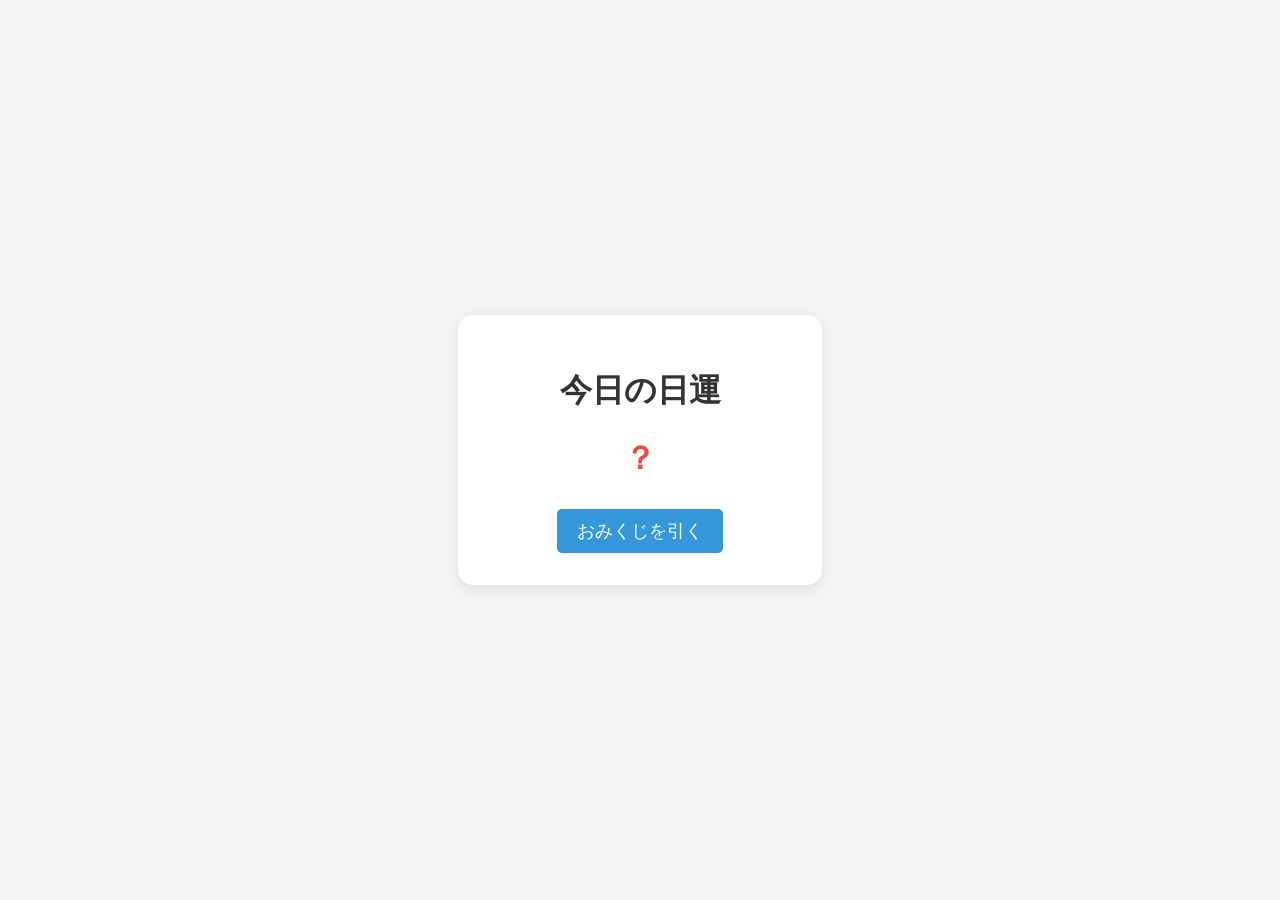
<file: omikujiver1.0/index.html>
<!DOCTYPE html>
<html lang="ja">
<head>
    <meta charset="UTF-8">
    <meta name="viewport" content="width=device-width, initial-scale=1.0">
    <title>簡単おみくじアプリ</title>
    <style>
        /* CSS: 見た目を整える */
        body {
            font-family: "Helvetica Neue", Arial, sans-serif;
            text-align: center;
            background-color: #f4f4f4;
            display: flex;
            justify-content: center;
            align-items: center;
            height: 100vh;
            margin: 0;
        }
        .container {
            background: white;
            padding: 2rem;
            border-radius: 15px;
            box-shadow: 0 4px 15px rgba(0,0,0,0.1);
            width: 300px;
        }
        h1 { color: #333; }
        #result {
            font-size: 2rem;
            font-weight: bold;
            color: #e74c3c;
            margin: 1.5rem 0;
            height: 3rem;
        }
        button {
            background-color: #3498db;
            color: white;
            border: none;
            padding: 10px 20px;
            font-size: 1.1rem;
            border-radius: 5px;
            cursor: pointer;
            transition: 0.3s;
        }
        button:hover { background-color: #2980b9; }
        button:active { transform: scale(0.95); }
    </style>
</head>
<body>

    <div class="container">
        <h1>今日の日運</h1>
        <!-- 結果が表示される場所 -->
        <div id="result">？</div>
        <button onclick="getOmikuji()">おみくじを引く</button>
    </div>

    <script>
        // JavaScript: 動きをつける
        function getOmikuji() {
            const results = ["大吉", "中吉", "小吉", "吉", "末吉", "凶"];
            
            // 0から結果の数（6）までのランダムな数字を作る
            const randomIndex = Math.floor(Math.random() * results.length);
            
            // 結果を表示エリアに書き込む
            const resultDisplay = document.getElementById("result");
            resultDisplay.innerText = results[randomIndex];

            // ちょっとした演出：色を変える
            if (results[randomIndex] === "大吉") {
                resultDisplay.style.color = "#ffd700"; // 金色
            } else {
                resultDisplay.style.color = "#e74c3c"; // 赤色
            }
        }
    </script>

</body>
</html>
</file>
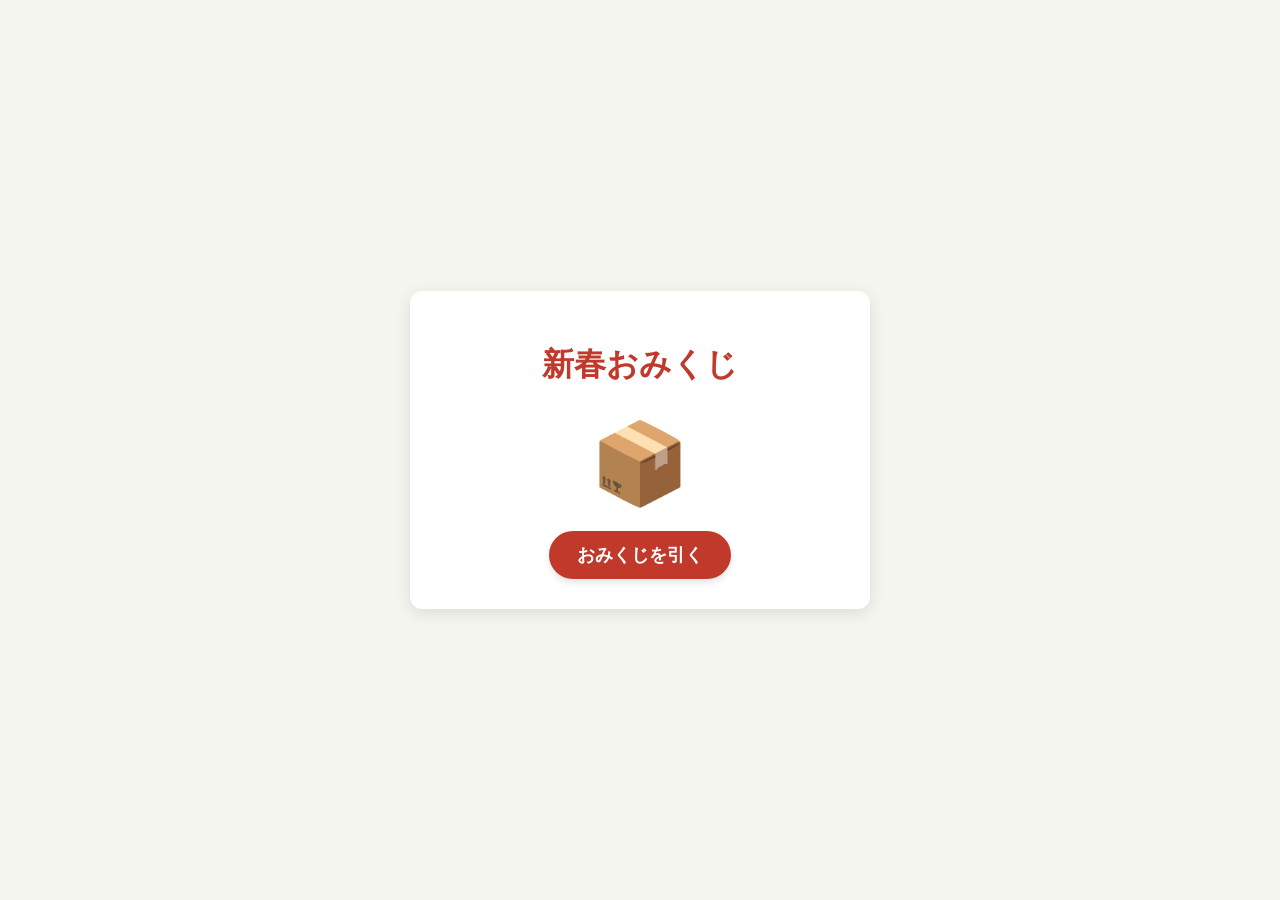
<file: omikujiver1.1/index.html>
<!DOCTYPE html>
<html lang="ja">
<head>
    <meta charset="UTF-8">
    <meta name="viewport" content="width=device-width, initial-scale=1.0">
    <title>本格おみくじアプリ</title>
    <style>
        body {
            font-family: 'Helvetica Neue', Arial, sans-serif;
            background-color: #f5f5f0;
            color: #333;
            display: flex;
            justify-content: center;
            align-items: center;
            min-height: 100vh;
            margin: 0;
        }
        .container {
            background-color: #fff;
            padding: 30px;
            border-radius: 12px;
            box-shadow: 0 4px 15px rgba(0,0,0,0.1);
            text-align: center;
            max-width: 400px;
            width: 90%;
        }
        h1 {
            color: #c0392b;
            margin-bottom: 30px;
        }
        .box-area {
            font-size: 80px;
            margin: 20px 0;
            transition: transform 0.1s ease-in-out;
        }
        .shake {
            animation: shakeAnim 0.5s ease-in-out infinite;
        }
        @keyframes shakeAnim {
            0% { transform: translate(0, 0) rotate(0deg); }
            20% { transform: translate(-10px, 0) rotate(-5deg); }
            40% { transform: translate(10px, 0) rotate(5deg); }
            60% { transform: translate(-10px, 0) rotate(-5deg); }
            80% { transform: translate(10px, 0) rotate(5deg); }
            100% { transform: translate(0, 0) rotate(0deg); }
        }
        button {
            background-color: #c0392b;
            color: white;
            border: none;
            padding: 12px 28px;
            font-size: 18px;
            font-weight: bold;
            border-radius: 25px;
            cursor: pointer;
            box-shadow: 0 4px 6px rgba(0,0,0,0.1);
            transition: all 0.2s;
        }
        button:hover {
            background-color: #e74c3c;
            transform: translateY(-2px);
        }
        .result-area {
            display: none;
            animation: fadeIn 0.5s ease-in-out forwards;
        }
        @keyframes fadeIn {
            from { opacity: 0; transform: scale(0.9); }
            to { opacity: 1; transform: scale(1); }
        }
        .unsei {
            font-size: 48px;
            font-weight: bold;
            color: #e74c3c;
            margin: 20px 0;
            border-bottom: 3px double #e74c3c;
            display: inline-block;
            padding: 0 20px;
        }
        .grid-table {
            display: grid;
            grid-template-columns: 1fr 1fr;
            gap: 15px;
            margin: 25px 0;
        }
        .grid-item {
            background-color: #fff9f9;
            border: 1px solid #f5e6e6;
            padding: 12px;
            border-radius: 8px;
            text-align: left;
        }
        .grid-item h3 {
            margin: 0 0 5px 0;
            color: #c0392b;
            font-size: 16px;
            border-left: 3px solid #c0392b;
            padding-left: 8px;
        }
        .grid-item p {
            margin: 0;
            font-size: 14px;
            color: #555;
            line-height: 1.4;
        }
        .hidden {
            display: none !important;
        }
    </style>
</head>
<body>

    <div class="container">
        <h1>新春おみくじ</h1>

        <div id="setup-view">
            <div id="omikuji-box" class="box-area">📦</div>
            <button id="draw-btn" onclick="drawOmikuji()">おみくじを引く</button>
        </div>

        <div id="result-view" class="result-area">
            <div class="box-area">📜</div>
            <div>＜運勢＞</div>
            <div id="result-unsei" class="unsei">大吉</div>

            <div class="grid-table">
                <div class="grid-item">
                    <h3>願い事</h3>
                    <p id="res-negai"></p>
                </div>
                <div class="grid-item">
                    <h3>健康</h3>
                    <p id="res-kenko"></p>
                </div>
                <div class="grid-item">
                    <h3>恋愛</h3>
                    <p id="res-renai"></p>
                </div>
                <div class="grid-item">
                    <h3>仕事</h3>
                    <p id="res-shigoto"></p>
                </div>
            </div>

            <button onclick="resetOmikuji()">もう一度引く</button>
        </div>
    </div>

    <script>
        const unseiList = [
            { name: '大吉', weight: 10 },
            { name: '吉',   weight: 10 },
            { name: '中吉', weight: 20 },
            { name: '小吉', weight: 20 },
            { name: '末吉', weight: 20 },
            { name: '凶',   weight: 10 },
            { name: '大凶', weight: 10 }
        ];

        const details = {
            negai: [
                "一歩ずつ進めば必ず叶うでしょう",
                "周囲の助けを得て予想以上に早く成就します",
                "強い信念を持ち続けることが成功の鍵です",
                "今は焦らず、準備を整える時期です",
                "思わぬ形で願いが届く兆しがあります"
            ],
            kenko: [
                "気力が充実し、健やかに過ごせる一年です",
                "夜更かしに注意。規則正しい生活を心がけて",
                "適度な運動を取り入れると運気がさらに向上します",
                "疲れが溜まりやすい時期。休息を大切に",
                "暴飲暴食を控え、胃腸を労わりましょう"
            ],
            renai: [
                "素晴らしい出会いの予感。自分らしく進んで吉",
                "相手を思いやる心が、二人の絆を深めます",
                "じっくり時間をかけることで実を結びます",
                "言葉のすれ違いに注意。誠実な対話を",
                "焦りは禁物。まずは自分磨きに専念しましょう"
            ],
            shigoto: [
                "これまでの努力が認められ、大きな成果が出ます",
                "新しい挑戦がスキルアップに繋がる好機です",
                "チームワークを意識するとスムーズに進みます",
                "計画を細かく見直すことで、ミスを未然に防げます",
                "一歩引いて全体を見渡すと、新しいアイデアが湧きます"
            ]
        };

        function getRandomElement(arr) {
            return arr[Math.floor(Math.random() * arr.length)];
        }

        function getWeightedUnsei() {
            const totalWeight = unseiList.reduce((sum, item) => sum + item.weight, 0);
            let randomNum = Math.floor(Math.random() * totalWeight);

            for (const item of unseiList) {
                if (randomNum < item.weight) {
                    return item.name;
                }
                randomNum -= item.weight;
            }
        }

        function drawOmikuji() {
            const box = document.getElementById('omikuji-box');
            const drawBtn = document.getElementById('draw-btn');

            drawBtn.disabled = true;
            box.classList.add('shake');

            setTimeout(() => {
                box.classList.remove('shake');
                drawBtn.disabled = false;

                document.getElementById('result-unsei').innerText = getWeightedUnsei();
                document.getElementById('res-negai').innerText = getRandomElement(details.negai);
                document.getElementById('res-kenko').innerText = getRandomElement(details.kenko);
                document.getElementById('res-renai').innerText = getRandomElement(details.renai);
                document.getElementById('res-shigoto').innerText = getRandomElement(details.shigoto);

                document.getElementById('setup-view').classList.add('hidden');
                document.getElementById('result-view').style.display = 'block';
            }, 1000);
        }

        function resetOmikuji() {
            document.getElementById('setup-view').classList.remove('hidden');
            document.getElementById('result-view').style.display = 'none';
        }
    </script>
</body>
</html>
</file>
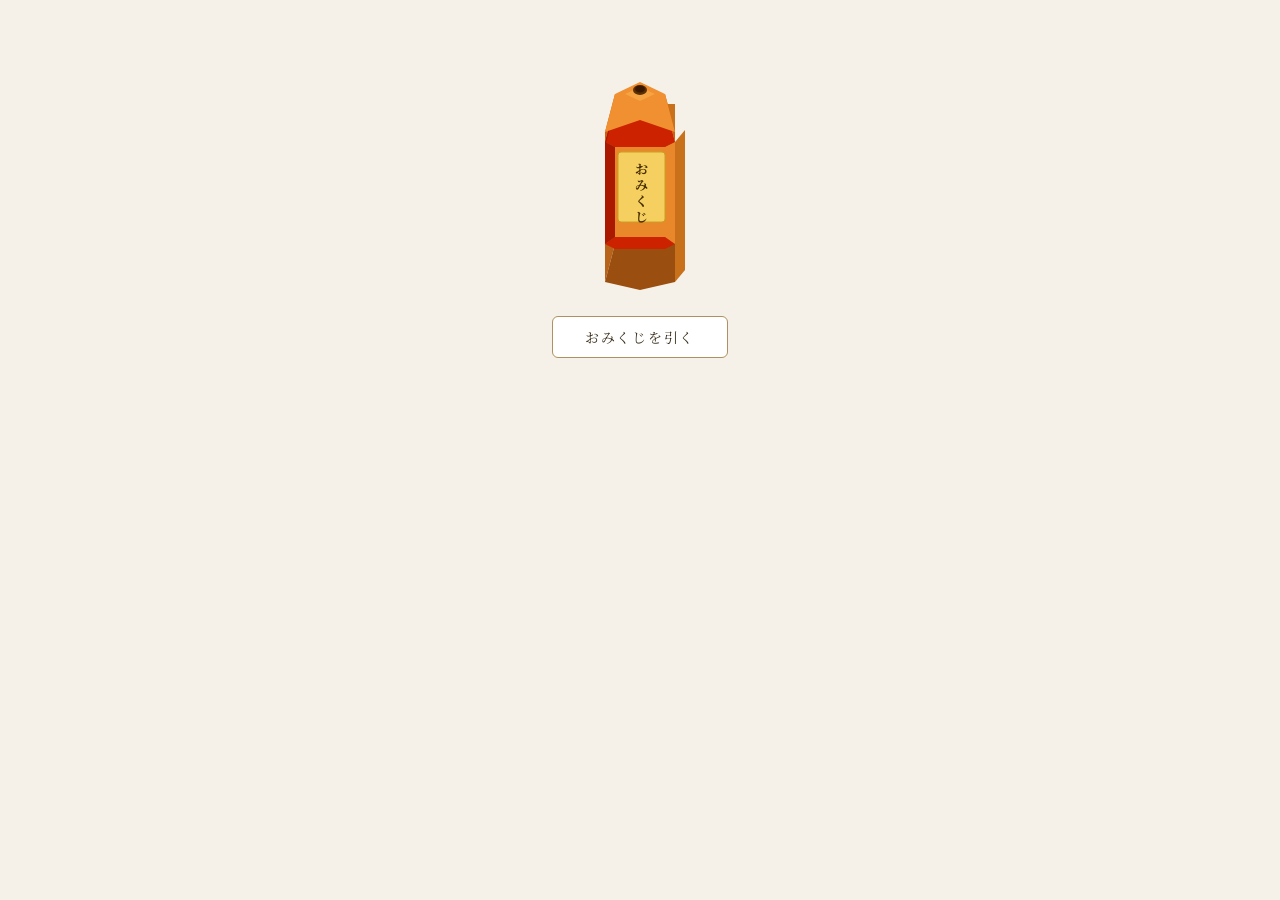
<file: omikujiver1.3/index.html>
<!DOCTYPE html>
<html lang="ja">
<head>
  <meta charset="UTF-8">
  <meta name="viewport" content="width=device-width, initial-scale=1.0">
  <title>おみくじ</title>
  <link rel="preconnect" href="https://fonts.googleapis.com">
  <link rel="preconnect" href="https://fonts.gstatic.com" crossorigin>
  <link href="https://fonts.googleapis.com/css2?family=Noto+Serif+JP:wght@400;700&display=swap" rel="stylesheet">
  <style>
    * {
      box-sizing: border-box;
      margin: 0;
      padding: 0;
    }

    body {
      background: #f5f0e8;
      font-family: 'Noto Serif JP', serif;
      min-height: 100vh;
      display: flex;
      justify-content: center;
      align-items: flex-start;
      padding: 2rem 1rem 4rem;
    }

    .stage {
      text-align: center;
      width: 100%;
      max-width: 400px;
    }

    /* ===== 箱エリア ===== */
    .scene {
      position: relative;
      width: 160px;
      height: 260px;
      margin: 0 auto 1.5rem;
    }

    /* ===== ボタン ===== */
    .draw-btn {
      font-family: 'Noto Serif JP', serif;
      font-size: 14px;
      letter-spacing: 0.12em;
      padding: 10px 32px;
      border: 1px solid #b09060;
      border-radius: 6px;
      background: #fff;
      color: #3a2e1c;
      cursor: pointer;
      transition: background 0.15s, transform 0.1s;
    }
    .draw-btn:hover { background: #f5ead8; }
    .draw-btn:active { transform: scale(0.97); }
    .draw-btn:disabled { opacity: 0.35; cursor: default; }

    .again-btn {
      display: none;
      font-family: 'Noto Serif JP', serif;
      font-size: 12px;
      letter-spacing: 0.1em;
      padding: 8px 24px;
      border: 1px solid #c8b890;
      border-radius: 6px;
      background: transparent;
      color: #7a6642;
      cursor: pointer;
      margin-top: 12px;
      transition: background 0.15s;
    }
    .again-btn:hover { background: #f5ead8; }

    /* ===== おみくじの紙 ===== */
    .paper-wrap {
      margin-top: 1.5rem;
      display: flex;
      justify-content: center;
    }

    .paper {
      width: 160px;
      background: #f9f4e8;
      border: 1.5px solid #c8a96e;
      border-radius: 3px;
      text-align: center;
      opacity: 0;
      transform: translateY(20px);
      transition: opacity 0.5s, transform 0.5s;
      overflow: hidden;
    }
    .paper.show {
      opacity: 1;
      transform: translateY(0);
    }

    .paper-header {
      background: #c0392b;
      padding: 6px 8px 5px;
      border-bottom: 2px solid #922b21;
    }
    .paper-header-title {
      font-size: 11px;
      letter-spacing: 0.35em;
      color: #fff;
      font-weight: 700;
    }

    .paper-body { padding: 14px 12px; }
    .paper-rank { font-size: 32px; font-weight: 700; letter-spacing: 0.15em; margin-bottom: 2px; }
    .paper-reading { font-size: 10px; letter-spacing: 0.2em; color: #7a6642; margin-bottom: 8px; }
    .paper-divider { width: 50px; height: 0.5px; background: #c8a96e; margin: 0 auto 10px; }

    .pd {
      display: flex;
      justify-content: space-between;
      align-items: baseline;
      padding: 4px 0;
      border-bottom: 0.5px solid #e8d9b8;
    }
    .pd:last-child { border-bottom: none; }
    .pd-label { font-size: 10px; color: #7a6642; flex-shrink: 0; margin-right: 6px; }
    .pd-val { font-size: 11px; color: #3a2e1c; text-align: right; line-height: 1.4; }
  </style>
</head>
<body>
  <div class="stage">

    <!-- 六角柱の箱（SVG） -->
    <div class="scene">
      <svg id="boxSvg" width="160" height="260" viewBox="0 0 160 260" xmlns="http://www.w3.org/2000/svg">

        <!-- 棒（ボタンを押すと飛び出す） -->
        <g id="stick" style="opacity:0; transition: transform 0.6s cubic-bezier(0.2,0.8,0.3,1), opacity 0.3s;">
          <rect x="74" y="30" width="12" height="70" rx="6" fill="#E8A84A" stroke="#C8862A" stroke-width="0.5"/>
          <ellipse cx="80" cy="96" rx="6" ry="4" fill="#C8862A"/>
          <circle cx="80" cy="30" r="5" fill="#FF6B6B"/>
        </g>

        <!-- 左側面（暗い面） -->
        <polygon points="45,110 55,72 55,212 45,250" fill="#B8621A"/>
        <!-- 左上面の奥行き -->
        <polygon points="45,110 55,72 70,62 60,100" fill="#9A4E10"/>

        <!-- 正面（明るい面） -->
        <polygon points="55,72 105,72 115,110 115,212 55,212" fill="#E8882A"/>

        <!-- 右側面 -->
        <polygon points="105,72 115,72 115,110 105,72" fill="#C8701A"/>
        <polygon points="115,110 125,98 125,238 115,250 115,212" fill="#C8701A"/>

        <!-- 底面 -->
        <polygon points="45,250 55,212 115,212 115,250 80,258 45,250" fill="#9A4E10"/>

        <!-- 上下の赤帯（正面） -->
        <polygon points="55,72 105,72 115,110 105,115 55,115 45,110" fill="#CC2200"/>
        <polygon points="55,205 105,205 115,212 105,217 55,217 45,212" fill="#CC2200"/>
        <!-- 上下の赤帯（左面） -->
        <polygon points="45,110 55,115 55,205 45,212" fill="#AA1800"/>
        <polygon points="45,110 55,72 55,77 45,115" fill="#AA1800"/>

        <!-- ラベル（黄色い札） -->
        <rect x="58" y="120" width="47" height="70" rx="3" fill="#F5D060" stroke="#C8A020" stroke-width="1"/>
        <text x="81" y="142" font-family="'Noto Serif JP',serif" font-size="13" fill="#4A3000" font-weight="700" text-anchor="middle">お</text>
        <text x="81" y="158" font-family="'Noto Serif JP',serif" font-size="13" fill="#4A3000" font-weight="700" text-anchor="middle">み</text>
        <text x="81" y="174" font-family="'Noto Serif JP',serif" font-size="13" fill="#4A3000" font-weight="700" text-anchor="middle">く</text>
        <text x="81" y="190" font-family="'Noto Serif JP',serif" font-size="13" fill="#4A3000" font-weight="700" text-anchor="middle">じ</text>

        <!-- フタ（アニメーション対象） -->
        <g id="lid" style="transform-origin: 80px 72px; transition: transform 0.5s cubic-bezier(0.4,0,0.2,1);">
          <polygon points="45,100 55,62 105,62 115,100 115,110 105,72 55,72 45,110" fill="#D06010"/>
          <polygon points="55,62 80,50 105,62 115,100 80,88 45,100 55,62" fill="#F09030"/>
          <polygon points="65,62 80,55 95,62 80,69" fill="#F8B050" opacity="0.6"/>
          <ellipse cx="80" cy="58" rx="7" ry="5" fill="#5A3000"/>
          <ellipse cx="80" cy="57" rx="5" ry="3.5" fill="#3A1800"/>
        </g>

      </svg>
    </div>

    <!-- おみくじを引くボタン -->
    <button class="draw-btn" id="drawBtn" onclick="draw()">おみくじを引く</button>

    <!-- おみくじの紙（結果） -->
    <div class="paper-wrap">
      <div class="paper" id="paper"></div>
    </div>
    <button class="again-btn" id="againBtn" onclick="reset()">もう一度引く</button>

  </div>

  <script>
    // ===== 各項目のバリエーション =====
    const variants = {
      wish: {
        daikichi: ['必ず叶う', '願いは大きく実る', '天の後押しあり', '思い切って動くべし', '時を選ばず叶う'],
        kichi:    ['誠実に臨めば叶う', '努力が実を結ぶ', '信じる心が鍵', '着実に近づいている', '焦らず続ければ叶う'],
        chukichi: ['じっくり取り組むべし', '心を整えれば叶う', '周囲の助けを借りよ', '油断せず進むべし', '半歩ずつ前進せよ'],
        shokichi: ['もう少し時間が必要', '急がず丁寧に', '小さな積み重ねが大事', '今は準備の時', '芽吹きはこれから'],
        suekichi: ['焦りは禁物', '時機を見極めよ', '種を蒔く時期', '静かに待つべし', '遠回りも無駄にならぬ'],
        kyo:      ['今は慎重に', '一歩引いて考えよ', '見直しの機会と思え', '無理をしないこと', '立ち止まる勇気も大切'],
        daikyo:   ['今は動かぬが吉', '焦りが最大の敵', '時が来るまで待て', '水面下で力を蓄えよ', '諦めず嵐を待て']
      },
      health: {
        daikichi: ['心身ともに充実', '活力みなぎる', '良好この上なし', '回復力が高まる', '無敵の体調'],
        kichi:    ['おおむね良好', '体調は安定', '無理しなければ問題なし', '規則正しい生活を', 'ゆっくり休むと万全'],
        chukichi: ['食事と睡眠を整えよ', '無理は禁物', '疲れを溜めないこと', '少し休息が必要', '軽い運動が吉'],
        shokichi: ['早めの養生が肝心', '小さな不調を見逃すな', '生活習慣を見直せ', '油断は禁物', '水分をよく摂ること'],
        suekichi: ['過労に注意', '冷えに気をつけよ', '体の声に耳を傾けよ', '無理は禁物', '無理をすると長引く'],
        kyo:      ['十分な休息を取れ', '無理は大敵', '体調不良に注意', '医師への相談も手', '静養が一番の薬'],
        daikyo:   ['早急に休息を取れ', '無理は命取り', '不調を放置するな', '静かに体を守れ', '今は守りに徹せよ']
      },
      love: {
        daikichi: ['良縁近づく', '想いは必ず届く', '関係が深まる', '出会いの予感あり', '愛が実を結ぶ'],
        kichi:    ['縁あり', '誠実に接すれば吉', '素直な気持ちが大切', '好機は近い', '相手を信じると吉'],
        chukichi: ['焦らず育てよ', '丁寧に向き合うべし', '小さな気遣いを忘れずに', '共に過ごす時間を大切に', '少し距離を縮めてみよ'],
        shokichi: ['今は友人関係から', '関係は芽吹きかけ', '自分磨きの時期', 'ゆっくり距離を縮めよ', '無理に進めると逆効果'],
        suekichi: ['今は自分を見つめ直せ', '心の余裕が大事', '縁は遠からず近からず', '待つ姿勢が吉', '急がば回れ'],
        kyo:      ['言葉を選んで話せ', '誤解を招きやすい時', 'しばらく静観すべし', '強引に進めるのは禁物', '相手の気持ちを尊重せよ'],
        daikyo:   ['すれ違いに注意', '今は縁が薄い時期', '嵐が過ぎるのを待て', '自分を大切にすることが先', '無理に近づくと傷つく']
      },
      work: {
        daikichi: ['昇進の兆しあり', '大きな成果が出る', '才能が輝く時', '勇敢に挑戦せよ', '周囲の評価が高まる'],
        kichi:    ['努力が実る', '信頼を積み重ねよ', '地道な取り組みが吉', '着実に前進している', '良い機会が訪れる'],
        chukichi: ['丁寧な仕事が大切', '協力者を大切に', '焦らず取り組むべし', '現状をしっかり固めよ', '小さな改善が功を奏す'],
        shokichi: ['今は現状維持が吉', '基礎を固める時期', '周囲との連携を重視せよ', '新しい挑戦は少し待て', '地味でも続けることが大事'],
        suekichi: ['結果はすぐに出ない', '実力を磨く時期', '今は種を蒔く時', '焦りは禁物', '遠回りが近道になる'],
        kyo:      ['ミスに注意', '確認作業を怠るな', '一歩引いて計画を見直せ', '無謀な挑戦は避けよ', '慎重に進めること'],
        daikyo:   ['大きなリスクは避けよ', '重要な判断は先延ばしに', '今は守りを固める時', '信頼できる人に相談せよ', '嵐が去るまで耐えよ']
      }
    };

    // ===== 運勢の種類と確率 =====
    const ranks = [
      { key: 'daikichi', label: '大吉', reading: 'だいきち',  color: '#993C1D', prob: 10 },
      { key: 'kichi',    label: '吉',   reading: 'きち',      color: '#3B6D11', prob: 10 },
      { key: 'chukichi', label: '中吉', reading: 'ちゅうきち', color: '#185FA5', prob: 20 },
      { key: 'shokichi', label: '小吉', reading: 'しょうきち', color: '#854F0B', prob: 20 },
      { key: 'suekichi', label: '末吉', reading: 'すえきち',  color: '#0F6E56', prob: 20 },
      { key: 'kyo',      label: '凶',   reading: 'きょう',    color: '#5F5E5A', prob: 10 },
      { key: 'daikyo',   label: '大凶', reading: 'だいきょう', color: '#A32D2D', prob: 10 }
    ];

    // 確率に基づいてランダムに運勢を選ぶ
    function pick() {
      let r = Math.floor(Math.random() * 100), acc = 0;
      for (let rank of ranks) {
        acc += rank.prob;
        if (r < acc) return rank;
      }
      return ranks[0];
    }

    // 配列からランダムに1つ選ぶ
    function rnd(arr) {
      return arr[Math.floor(Math.random() * arr.length)];
    }

    // ===== おみくじを引く =====
    function draw() {
      document.getElementById('drawBtn').disabled = true;
      const lid   = document.getElementById('lid');
      const stick = document.getElementById('stick');

      // 1. フタを開く
      lid.style.transform = 'rotate(-40deg) translateX(-12px) translateY(-14px)';

      // 2. 棒が飛び出す
      setTimeout(() => {
        stick.style.opacity   = '1';
        stick.style.transform = 'translateY(-60px)';
      }, 400);

      // 3. 結果の紙を表示
      setTimeout(() => {
        const f = pick();
        const k = f.key;
        const paper = document.getElementById('paper');

        paper.innerHTML =
          '<div class="paper-header"><p class="paper-header-title">御　神　籤</p></div>' +
          '<div class="paper-body">' +
          '<p class="paper-rank" style="color:' + f.color + '">' + f.label + '</p>' +
          '<p class="paper-reading">' + f.reading + '</p>' +
          '<div class="paper-divider"></div>' +
          '<div class="paper-details">' +
          '<div class="pd"><span class="pd-label">願い事</span><span class="pd-val">' + rnd(variants.wish[k])   + '</span></div>' +
          '<div class="pd"><span class="pd-label">健　康</span><span class="pd-val">' + rnd(variants.health[k]) + '</span></div>' +
          '<div class="pd"><span class="pd-label">恋　愛</span><span class="pd-val">' + rnd(variants.love[k])   + '</span></div>' +
          '<div class="pd"><span class="pd-label">仕　事</span><span class="pd-val">' + rnd(variants.work[k])   + '</span></div>' +
          '</div></div>';

        paper.classList.add('show');
        stick.style.opacity = '0';
        document.getElementById('againBtn').style.display = 'inline-block';
      }, 1100);
    }

    // ===== リセット =====
    function reset() {
      const lid   = document.getElementById('lid');
      const stick = document.getElementById('stick');
      const paper = document.getElementById('paper');

      lid.style.transform   = '';
      stick.style.transform = '';
      stick.style.opacity   = '0';
      paper.classList.remove('show');
      paper.innerHTML = '';
      document.getElementById('againBtn').style.display = 'none';

      setTimeout(() => {
        document.getElementById('drawBtn').disabled = false;
      }, 400);
    }
  </script>
</body>
</html>
</file>
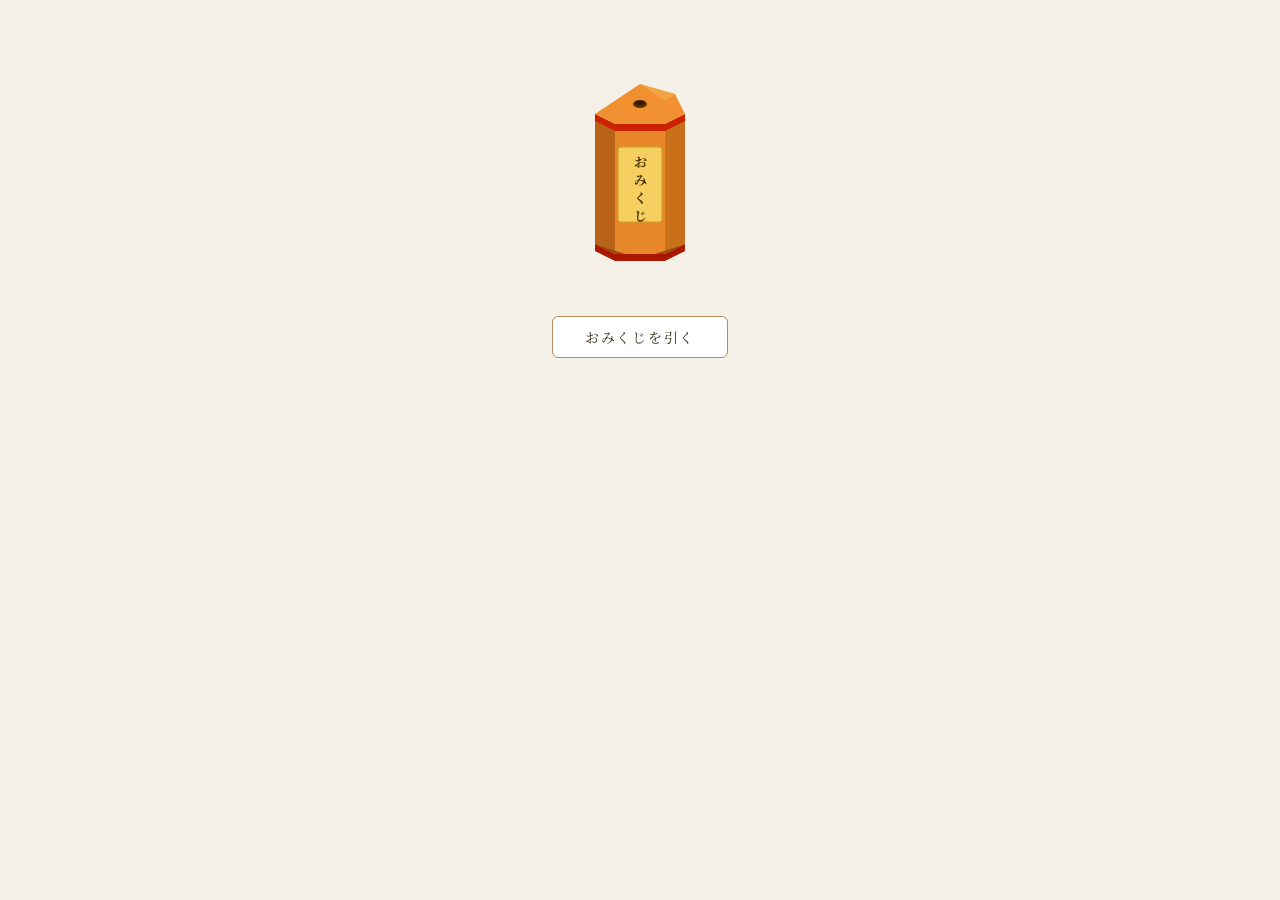
<file: omikujiver1.4/index.html>
<!DOCTYPE html>
<html lang="ja">
<head>
  <meta charset="UTF-8">
  <meta name="viewport" content="width=device-width, initial-scale=1.0">
  <title>おみくじ</title>
  <link rel="preconnect" href="https://fonts.googleapis.com">
  <link rel="preconnect" href="https://fonts.gstatic.com" crossorigin>
  <link href="https://fonts.googleapis.com/css2?family=Noto+Serif+JP:wght@400;700&display=swap" rel="stylesheet">
  <style>
    * {
      box-sizing: border-box;
      margin: 0;
      padding: 0;
    }

    body {
      background: #f5f0e8;
      font-family: 'Noto Serif JP', serif;
      min-height: 100vh;
      display: flex;
      justify-content: center;
      align-items: flex-start;
      padding: 2rem 1rem 4rem;
    }

    .stage {
      text-align: center;
      width: 100%;
      max-width: 400px;
    }

    /* ===== 箱エリア ===== */
    .scene {
      position: relative;
      width: 160px;
      height: 260px;
      margin: 0 auto 1.5rem;
    }

    /* ===== ボタン ===== */
    .draw-btn {
      font-family: 'Noto Serif JP', serif;
      font-size: 14px;
      letter-spacing: 0.12em;
      padding: 10px 32px;
      border: 1px solid #b09060;
      border-radius: 6px;
      background: #fff;
      color: #3a2e1c;
      cursor: pointer;
      transition: background 0.15s, transform 0.1s;
    }
    .draw-btn:hover { background: #f5ead8; }
    .draw-btn:active { transform: scale(0.97); }
    .draw-btn:disabled { opacity: 0.35; cursor: default; }

    .again-btn {
      display: none;
      font-family: 'Noto Serif JP', serif;
      font-size: 12px;
      letter-spacing: 0.1em;
      padding: 8px 24px;
      border: 1px solid #c8b890;
      border-radius: 6px;
      background: transparent;
      color: #7a6642;
      cursor: pointer;
      margin-top: 12px;
      transition: background 0.15s;
    }
    .again-btn:hover { background: #f5ead8; }

    /* ===== おみくじの紙 ===== */
    .paper-wrap {
      margin-top: 1.5rem;
      display: flex;
      justify-content: center;
    }

    .paper {
      width: 160px;
      background: #f9f4e8;
      border: 1.5px solid #c8a96e;
      border-radius: 3px;
      text-align: center;
      opacity: 0;
      transform: translateY(20px);
      transition: opacity 0.5s, transform 0.5s;
      overflow: hidden;
    }
    .paper.show {
      opacity: 1;
      transform: translateY(0);
    }

    .paper-header {
      background: #c0392b;
      padding: 6px 8px 5px;
      border-bottom: 2px solid #922b21;
    }
    .paper-header-title {
      font-size: 11px;
      letter-spacing: 0.35em;
      color: #fff;
      font-weight: 700;
    }

    .paper-body { padding: 14px 12px; }
    .paper-rank { font-size: 32px; font-weight: 700; letter-spacing: 0.15em; margin-bottom: 2px; }
    .paper-reading { font-size: 10px; letter-spacing: 0.2em; color: #7a6642; margin-bottom: 8px; }
    .paper-divider { width: 50px; height: 0.5px; background: #c8a96e; margin: 0 auto 10px; }

    .pd {
      display: flex;
      justify-content: space-between;
      align-items: baseline;
      padding: 4px 0;
      border-bottom: 0.5px solid #e8d9b8;
    }
    .pd:last-child { border-bottom: none; }
    .pd-label { font-size: 10px; color: #7a6642; flex-shrink: 0; margin-right: 6px; }
    .pd-val { font-size: 11px; color: #3a2e1c; text-align: right; line-height: 1.4; }
  </style>
</head>
<body>
  <div class="stage">

    <div class="scene">
      <svg id="boxSvg" width="160" height="260" viewBox="0 0 160 260" xmlns="http://www.w3.org/2000/svg">

        <g id="stick" style="opacity:0; transition: transform 0.6s cubic-bezier(0.2,0.8,0.3,1), opacity 0.3s;">
          <rect x="74" y="20" width="12" height="70" rx="6" fill="#E8A84A" stroke="#C8862A" stroke-width="0.5"/>
          <ellipse cx="80" cy="86" rx="6" ry="4" fill="#C8862A"/>
          <circle cx="80" cy="20" r="5" fill="#FF6B6B"/>
        </g>

        <polygon points="35,82 55,92 55,222 35,212" fill="#B8621A"/>

        <polygon points="55,92 105,92 105,222 55,222" fill="#E8882A"/>

        <polygon points="105,92 125,82 125,212 105,222" fill="#C8701A"/>

        <polygon points="35,212 55,222 105,222 125,212 80,227" fill="#9A4E10"/>

        <polygon points="35,82 55,92 105,92 125,82 125,89 105,99 55,99 35,89" fill="#CC2200"/>
        <polygon points="35,212 55,222 105,222 125,212 125,219 105,229 55,229 35,219" fill="#AA1800"/>

        <rect x="58" y="115" width="44" height="75" rx="3" fill="#F5D060" stroke="#C8A020" stroke-width="1"/>
        <text x="80" y="135" font-family="'Noto Serif JP',serif" font-size="13" fill="#4A3000" font-weight="700" text-anchor="middle">お</text>
        <text x="80" y="153" font-family="'Noto Serif JP',serif" font-size="13" fill="#4A3000" font-weight="700" text-anchor="middle">み</text>
        <text x="80" y="171" font-family="'Noto Serif JP',serif" font-size="13" fill="#4A3000" font-weight="700" text-anchor="middle">く</text>
        <text x="80" y="189" font-family="'Noto Serif JP',serif" font-size="13" fill="#4A3000" font-weight="700" text-anchor="middle">じ</text>

        <g id="lid" style="transform-origin: 80px 62px; transition: transform 0.5s cubic-bezier(0.4,0,0.2,1);">
          <polygon points="80,52 115,62 125,82 105,92 55,92 35,82" fill="#F09030"/>
          <polygon points="80,52 105,69 115,62" fill="#F8B050" opacity="0.6"/>
          <polygon points="80,52 55,69 35,82" fill="#F8B050" opacity="0.4"/>
          <ellipse cx="80" cy="72" rx="7" ry="4" fill="#5A3000"/>
          <ellipse cx="80" cy="71" rx="5" ry="2.5" fill="#3A1800"/>
        </g>

      </svg>
    </div>

    <button class="draw-btn" id="drawBtn" onclick="draw()">おみくじを引く</button>

    <div class="paper-wrap">
      <div class="paper" id="paper"></div>
    </div>
    <button class="again-btn" id="againBtn" onclick="reset()">もう一度引く</button>

  </div>

  <script>
    // ===== 各項目のバリエーション =====
    const variants = {
      wish: {
        daikichi: ['必ず叶う', '願いは大きく実る', '天の後押しあり', '思い切って動くべし', '時を選ばず叶う'],
        kichi:    ['誠実に臨めば叶う', '努力が実を結ぶ', '信じる心が鍵', '着実に近づいている', '焦らず続ければ叶う'],
        chukichi: ['じっくり取り組むべし', '心を整えれば叶う', '周囲の助けを借りよ', '油断せず進むべし', '半歩ずつ前進せよ'],
        shokichi: ['もう少し時間が必要', '急がず丁寧に', '小さな積み重ねが大事', '今は準備の時', '芽吹きはこれから'],
        suekichi: ['焦りは禁物', '時機を見極めよ', '種を蒔く時期', '静かに待つべし', '遠回りも無駄にならぬ'],
        kyo:      ['今は慎重に', '一歩引いて考えよ', '見直しの機会と思え', '無理をしないこと', '立ち止まる勇気も大切'],
        daikyo:   ['今は動かぬが吉', '焦りが最大の敵', '時が来るまで待て', '水面下で力を蓄えよ', '諦めず嵐を待て']
      },
      health: {
        daikichi: ['心身ともに充実', '活力みなぎる', '良好この上なし', '回復力が高まる', '無敵の体調'],
        kichi:    ['おおむね良好', '体調は安定', '無理しなければ問題なし', '規則正しい生活を', 'ゆっくり休むと万全'],
        chukichi: ['食事と睡眠を整えよ', '無理は禁物', '疲れを溜めないこと', '少し休息が必要', '軽い運動が吉'],
        shokichi: ['早めの養生が肝心', '小さな不調を見逃すな', '生活習慣を見直せ', '油断は禁物', '水分をよく摂ること'],
        suekichi: ['過労に注意', '冷えに気をつけよ', '体の声に耳を傾けよ', '無理は禁物', '無理をすると長引く'],
        kyo:      ['十分な休息を取れ', '無理は大敵', '体調不良に注意', '医師への相談も手', '静養が一番の薬'],
        daikyo:   ['早急に休息を取れ', '無理は命取り', '不調を放置するな', '静かに体を守れ', '今は守りに徹せよ']
      },
      love: {
        daikichi: ['良縁近づく', '想いは必ず届く', '関係が深まる', '出会いの予感あり', '愛が実を結ぶ'],
        kichi:    ['縁あり', '誠実に接すれば吉', '素直な気持ちが大切', '好機は近い', '相手を信じると吉'],
        chukichi: ['焦らず育てよ', '丁寧に向き合うべし', '小さな気遣いを忘れずに', '共に過ごす時間を大切に', '少し距離を縮めてみよ'],
        shokichi: ['今は友人関係から', '関係は芽吹きかけ', 'ゆっくり距離を縮めよ', '無理に進めると逆効果'],
        suekichi: ['今は自分を見つめ直せ', '心の余裕が大事', '縁は遠からず近からず', '待つ姿勢が吉', '急がば回れ'],
        kyo:      ['言葉を選んで話せ', '誤解を招きやすい時', 'しばらく静観すべし', '強引に進めるのは禁物', '相手の気持ちを尊重せよ'],
        daikyo:   ['すれ違いに注意', '今は縁が薄い時期', '嵐が過ぎるのを待て', '自分を大切にすることが先', '無理に近づくと傷つく']
      },
      work: {
        daikichi: ['昇進の兆しあり', '大きな成果が出る', '才能が輝く時', '勇敢に挑戦せよ', '周囲の評価が高まる'],
        kichi:    ['努力が実る', '信頼を積み重ねよ', '地道な取り組みが吉', '着実に前進している', '良い機会が訪れる'],
        chukichi: ['丁寧な仕事が大切', '協力者を大切に', '焦らず取り組むべし', '現状をしっかり固めよ', '小さな改善が功を奏す'],
        shokichi: ['今は現状維持が吉', '基礎を固める時期', '周囲との連携を重視せよ', '新しい挑戦は少し待て', '地味でも続けることが大事'],
        suekichi: ['結果はすぐに出ない', '実力を磨く時期', '今は種を蒔く時', '焦りは禁物', '遠回りが近道になる'],
        kyo:      ['ミスに注意', '確認作業を怠るな', '一歩引いて計画を見直せ', '無謀な挑戦は避けよ', '慎重に進めること'],
        daikyo:   ['大きなリスクは避けよ', '重要な判断は先延ばしに', '今は守りを固める時', '信頼できる人に相談せよ', '嵐が去るまで耐えよ']
      }
    };

    // ===== 運勢の種類と確率 =====
    const ranks = [
      { key: 'daikichi', label: '大吉', reading: 'だいきち',  color: '#993C1D', prob: 10 },
      { key: 'kichi',    label: '吉',   reading: 'きち',      color: '#3B6D11', prob: 10 },
      { key: 'chukichi', label: '中吉', reading: 'ちゅうきち', color: '#185FA5', prob: 20 },
      { key: 'shokichi', label: '小吉', reading: 'しょうきち', color: '#854F0B', prob: 20 },
      { key: 'suekichi', label: '末吉', reading: 'すえきち',  color: '#0F6E56', prob: 20 },
      { key: 'kyo',      label: '凶',   reading: 'きょう',    color: '#5F5E5A', prob: 10 },
      { key: 'daikyo',   label: '大凶', reading: 'だいきょう', color: '#A32D2D', prob: 10 }
    ];

    // 確率に基づいてランダムに運勢を選ぶ
    function pick() {
      let r = Math.floor(Math.random() * 100), acc = 0;
      for (let rank of ranks) {
        acc += rank.prob;
        if (r < acc) return rank;
      }
      return ranks[0];
    }

    // 配列からランダムに1つ選ぶ
    function rnd(arr) {
      return arr[Math.floor(Math.random() * arr.length)];
    }

    // ===== おみくじを引く =====
    function draw() {
      document.getElementById('drawBtn').disabled = true;
      const lid   = document.getElementById('lid');
      const stick = document.getElementById('stick');

      // 1. フタを開く
      lid.style.transform = 'rotate(-40deg) translateX(-12px) translateY(-14px)';

      // 2. 棒が飛び出す
      setTimeout(() => {
        stick.style.opacity   = '1';
        stick.style.transform = 'translateY(-60px)';
      }, 400);

      // 3. 結果の紙を表示
      setTimeout(() => {
        const f = pick();
        const k = f.key;
        const paper = document.getElementById('paper');

        paper.innerHTML =
          '<div class="paper-header"><p class="paper-header-title">御　神　籤</p></div>' +
          '<div class="paper-body">' +
          '<p class="paper-rank" style="color:' + f.color + '">' + f.label + '</p>' +
          '<p class="paper-reading">' + f.reading + '</p>' +
          '<div class="paper-divider"></div>' +
          '<div class="paper-details">' +
          '<div class="pd"><span class="pd-label">願い事</span><span class="pd-val">' + rnd(variants.wish[k])   + '</span></div>' +
          '<div class="pd"><span class="pd-label">健　康</span><span class="pd-val">' + rnd(variants.health[k]) + '</span></div>' +
          '<div class="pd"><span class="pd-label">恋　愛</span><span class="pd-val">' + rnd(variants.love[k])   + '</span></div>' +
          '<div class="pd"><span class="pd-label">仕　事</span><span class="pd-val">' + rnd(variants.work[k])   + '</span></div>' +
          '</div></div>';

        paper.classList.add('show');
        stick.style.opacity = '0';
        document.getElementById('againBtn').style.display = 'inline-block';
      }, 1100);
    }

    // ===== リセット =====
    function reset() {
      const lid   = document.getElementById('lid');
      const stick = document.getElementById('stick');
      const paper = document.getElementById('paper');

      lid.style.transform   = '';
      stick.style.transform = '';
      stick.style.opacity   = '0';
      paper.classList.remove('show');
      paper.innerHTML = '';
      document.getElementById('againBtn').style.display = 'none';

      setTimeout(() => {
        document.getElementById('drawBtn').disabled = false;
      }, 400);
    }
  </script>
</body>
</html>
</file>
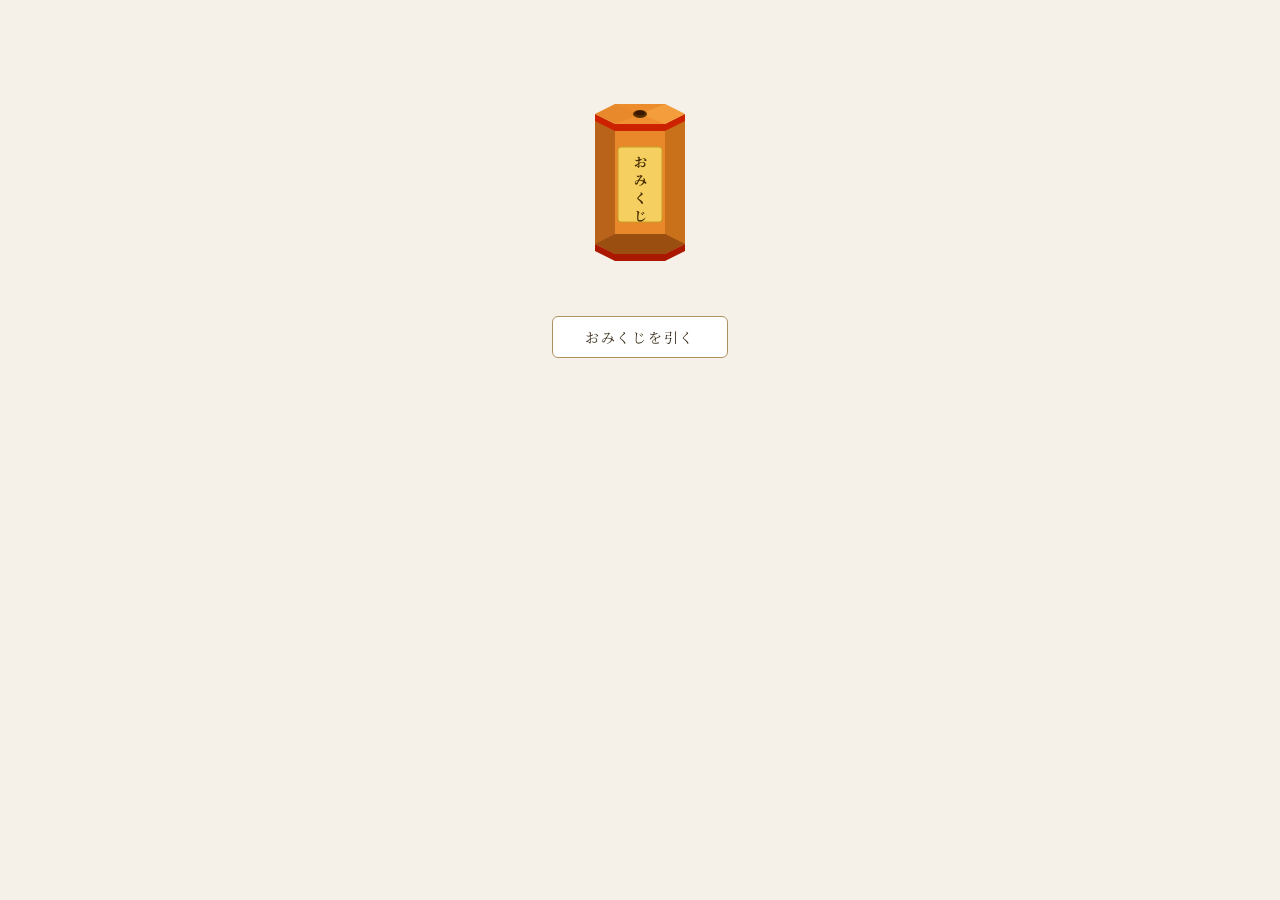
<file: omikujiver1.5/index.html>
<!DOCTYPE html>
<html lang="ja">
<head>
  <meta charset="UTF-8">
  <meta name="viewport" content="width=device-width, initial-scale=1.0">
  <title>おみくじ</title>
  <link rel="preconnect" href="https://fonts.googleapis.com">
  <link rel="preconnect" href="https://fonts.gstatic.com" crossorigin>
  <link href="https://fonts.googleapis.com/css2?family=Noto+Serif+JP:wght@400;700&display=swap" rel="stylesheet">
  <style>
    * {
      box-sizing: border-box;
      margin: 0;
      padding: 0;
    }

    body {
      background: #f5f0e8;
      font-family: 'Noto Serif JP', serif;
      min-height: 100vh;
      display: flex;
      justify-content: center;
      align-items: flex-start;
      padding: 2rem 1rem 4rem;
    }

    .stage {
      text-align: center;
      width: 100%;
      max-width: 400px;
    }

    /* ===== 箱エリア ===== */
    .scene {
      position: relative;
      width: 160px;
      height: 260px;
      margin: 0 auto 1.5rem;
    }

    /* ===== ボタン ===== */
    .draw-btn {
      font-family: 'Noto Serif JP', serif;
      font-size: 14px;
      letter-spacing: 0.12em;
      padding: 10px 32px;
      border: 1px solid #b09060;
      border-radius: 6px;
      background: #fff;
      color: #3a2e1c;
      cursor: pointer;
      transition: background 0.15s, transform 0.1s;
    }
    .draw-btn:hover { background: #f5ead8; }
    .draw-btn:active { transform: scale(0.97); }
    .draw-btn:disabled { opacity: 0.35; cursor: default; }

    .again-btn {
      display: none;
      font-family: 'Noto Serif JP', serif;
      font-size: 12px;
      letter-spacing: 0.1em;
      padding: 8px 24px;
      border: 1px solid #c8b890;
      border-radius: 6px;
      background: transparent;
      color: #7a6642;
      cursor: pointer;
      margin-top: 12px;
      transition: background 0.15s;
    }
    .again-btn:hover { background: #f5ead8; }

    /* ===== おみくじの紙 ===== */
    .paper-wrap {
      margin-top: 1.5rem;
      display: flex;
      justify-content: center;
    }

    .paper {
      width: 160px;
      background: #f9f4e8;
      border: 1.5px solid #c8a96e;
      border-radius: 3px;
      text-align: center;
      opacity: 0;
      transform: translateY(20px);
      transition: opacity 0.5s, transform 0.5s;
      overflow: hidden;
    }
    .paper.show {
      opacity: 1;
      transform: translateY(0);
    }

    .paper-header {
      background: #c0392b;
      padding: 6px 8px 5px;
      border-bottom: 2px solid #922b21;
    }
    .paper-header-title {
      font-size: 11px;
      letter-spacing: 0.35em;
      color: #fff;
      font-weight: 700;
    }

    .paper-body { padding: 14px 12px; }
    .paper-rank { font-size: 32px; font-weight: 700; letter-spacing: 0.15em; margin-bottom: 2px; }
    .paper-reading { font-size: 10px; letter-spacing: 0.2em; color: #7a6642; margin-bottom: 8px; }
    .paper-divider { width: 50px; height: 0.5px; background: #c8a96e; margin: 0 auto 10px; }

    .pd {
      display: flex;
      justify-content: space-between;
      align-items: baseline;
      padding: 4px 0;
      border-bottom: 0.5px solid #e8d9b8;
    }
    .pd:last-child { border-bottom: none; }
    .pd-label { font-size: 10px; color: #7a6642; flex-shrink: 0; margin-right: 6px; }
    .pd-val { font-size: 11px; color: #3a2e1c; text-align: right; line-height: 1.4; }
  </style>
</head>
<body>
  <div class="stage">

    <div class="scene">
      <svg id="boxSvg" width="160" height="260" viewBox="0 0 160 260" xmlns="http://www.w3.org/2000/svg">

        <g id="stick" style="opacity:0; transition: transform 0.6s cubic-bezier(0.2,0.8,0.3,1), opacity 0.3s;">
          <rect x="74" y="20" width="12" height="70" rx="6" fill="#E8A84A" stroke="#C8862A" stroke-width="0.5"/>
          <ellipse cx="80" cy="86" rx="6" ry="4" fill="#C8862A"/>
          <circle cx="80" cy="20" r="5" fill="#FF6B6B"/>
        </g>

        <polygon points="35,82 55,92 55,222 35,212" fill="#B8621A"/>

        <polygon points="55,92 105,92 105,222 55,222" fill="#E8882A"/>

        <polygon points="105,92 125,82 125,212 105,222" fill="#C8701A"/>

        <polygon points="55,222 105,222 125,212 105,202 55,202 35,212" fill="#9A4E10"/>

        <polygon points="35,82 55,92 105,92 125,82 125,89 105,99 55,99 35,89" fill="#CC2200"/>
        <polygon points="35,212 55,222 105,222 125,212 125,219 105,229 55,229 35,219" fill="#AA1800"/>

        <rect x="58" y="115" width="44" height="75" rx="3" fill="#F5D060" stroke="#C8A020" stroke-width="1"/>
        <text x="80" y="135" font-family="'Noto Serif JP',serif" font-size="13" fill="#4A3000" font-weight="700" text-anchor="middle">お</text>
        <text x="80" y="153" font-family="'Noto Serif JP',serif" font-size="13" fill="#4A3000" font-weight="700" text-anchor="middle">み</text>
        <text x="80" y="171" font-family="'Noto Serif JP',serif" font-size="13" fill="#4A3000" font-weight="700" text-anchor="middle">く</text>
        <text x="80" y="189" font-family="'Noto Serif JP',serif" font-size="13" fill="#4A3000" font-weight="700" text-anchor="middle">じ</text>

        <g id="lid" style="transform-origin: 80px 72px; transition: transform 0.5s cubic-bezier(0.4,0,0.2,1);">
          <polygon points="55,92 105,92 125,82 105,72 55,72 35,82" fill="#F09030"/>
          <polygon points="55,72 105,72 80,82" fill="#E08020" opacity="0.3"/>
          <polygon points="105,72 125,82 105,92 80,82" fill="#F8B050" opacity="0.4"/>
          <polygon points="55,92 35,82 55,72 80,82" fill="#B8621A" opacity="0.15"/>
          <ellipse cx="80" cy="82" rx="7" ry="4" fill="#5A3000"/>
          <ellipse cx="80" cy="81" rx="5" ry="2.5" fill="#3A1800"/>
        </g>

      </svg>
    </div>

    <button class="draw-btn" id="drawBtn" onclick="draw()">おみくじを引く</button>

    <div class="paper-wrap">
      <div class="paper" id="paper"></div>
    </div>
    <button class="again-btn" id="againBtn" onclick="reset()">もう一度引く</button>

  </div>

  <script>
    // ===== 各項目のバリエーション =====
    const variants = {
      wish: {
        daikichi: ['必ず叶う', '願いは大きく実る', '天の後押しあり', '思い切って動くべし', '時を選ばず叶う'],
        kichi:    ['誠実に臨めば叶う', '努力が実を結ぶ', '信じる心が鍵', '着実に近づいている', '焦らず続ければ叶う'],
        chukichi: ['じっくり取り組むべし', '心を整えれば叶う', '周囲の助けを借りよ', '油断せず進むべし', '半歩ずつ前進せよ'],
        shokichi: ['もう少し時間が必要', '急がず丁寧に', '小さな積み重ねが大事', '今は準備の時', '芽吹きはこれから'],
        suekichi: ['焦りは禁物', '時機を見極めよ', '種を蒔く時期', '静かに待つべし', '遠回りも無駄にならぬ'],
        kyo:      ['今は慎重に', '一歩引いて考えよ', '見直しの機会と思え', '無理をしないこと', '立ち止まる勇気も大切'],
        daikyo:   ['今は動かぬが吉', '焦りが最大の敵', '時が来るまで待て', '水面下で力を蓄えよ', '諦めず嵐を待て']
      },
      health: {
        daikichi: ['心身ともに充実', '活力みなぎる', '良好この上なし', '回復力が高まる', '無敵の体調'],
        kichi:    ['おおむね良好', '体調は安定', '無理しなければ問題なし', '規則正しい生活を', 'ゆっくり休むと万全'],
        chukichi: ['食事と睡眠を整えよ', '無理は禁物', '疲れを溜めないこと', '少し休息が必要', '軽い運動が吉'],
        shokichi: ['早めの養生が肝心', '小さな不調を見逃すな', '生活習慣を見直せ', '油断は禁物', '水分をよく摂ること'],
        suekichi: ['過労に注意', '冷えに気をつけよ', '体の声に耳を傾けよ', '無理は禁物', '無理をすると長引く'],
        kyo:      ['十分な休息を取れ', '無理は大敵', '体調不良に注意', '医師への相談も手', '静養が一番の薬'],
        daikyo:   ['早急に休息を取れ', '無理は命取り', '不調を放置するな', '静かに体を守れ', '今は守りに徹せよ']
      },
      love: {
        daikichi: ['良縁近づく', '想いは必ず届く', '関係が深まる', '出会いの予感あり', '愛が実を結ぶ'],
        kichi:    ['縁あり', '誠実に接すれば吉', '素直な気持ちが大切', '好機は近い', '相手を信じると吉'],
        chukichi: ['焦らず育てよ', '丁寧に向き合うべし', '小さな気遣いを忘れずに', '共に過ごす時間を大切に', '少し距離を縮めてみよ'],
        shokichi: ['今は友人関係から', '関係は芽吹きかけ', 'ゆっくり距離を縮めよ', '無理に進めると逆効果'],
        suekichi: ['今は自分を見つめ直せ', '心の余裕が大事', '縁は遠からず近からず', '待つ姿勢が吉', '急がば回れ'],
        kyo:      ['言葉を選んで話せ', '誤解を招きやすい時', 'しばらく静観すべし', '強引に進めるのは禁物', '相手の気持ちを尊重せよ'],
        daikyo:   ['すれ違いに注意', '今は縁が薄い時期', '嵐が過ぎるのを待て', '自分を大切にすることが先', '無理に近づくと傷つく']
      },
      work: {
        daikichi: ['昇進の兆しあり', '大きな成果が出る', '才能が輝く時', '勇敢に挑戦せよ', '周囲の評価が高まる'],
        kichi:    ['努力が実る', '信頼を積み重ねよ', '地道な取り組みが吉', '着実に前進している', '良い機会が訪れる'],
        chukichi: ['丁寧な仕事が大切', '協力者を大切に', '焦らず取り組むべし', '現状をしっかり固めよ', '小さな改善が功を奏す'],
        shokichi: ['今は現状維持が吉', '基礎を固める時期', '周囲との連携を重視せよ', '新しい挑戦は少し待て', '地味でも続けることが大事'],
        suekichi: ['結果はすぐに出ない', '実力を磨く時期', '今は種を蒔く時', '焦りは禁物', '遠回りが近道になる'],
        kyo:      ['ミスに注意', '確認作業を怠るな', '一歩引いて計画を見直せ', '無謀な挑戦は避けよ', '慎重に進めること'],
        daikyo:   ['大きなリスクは避けよ', '重要な判断は先延ばしに', '今は守りを固める時', '信頼できる人に相談せよ', '嵐が去るまで耐えよ']
      }
    };

    // ===== 運勢の種類と確率 =====
    const ranks = [
      { key: 'daikichi', label: '大吉', reading: 'だいきち',  color: '#993C1D', prob: 10 },
      { key: 'kichi',    label: '吉',   reading: 'きち',      color: '#3B6D11', prob: 10 },
      { key: 'chukichi', label: '中吉', reading: 'ちゅうきち', color: '#185FA5', prob: 20 },
      { key: 'shokichi', label: '小吉', reading: 'しょうきち', color: '#854F0B', prob: 20 },
      { key: 'suekichi', label: '末吉', reading: 'すえきち',  color: '#0F6E56', prob: 20 },
      { key: 'kyo',      label: '凶',   reading: 'きょう',    color: '#5F5E5A', prob: 10 },
      { key: 'daikyo',   label: '大凶', reading: 'だいきょう', color: '#A32D2D', prob: 10 }
    ];

    // 確率に基づいてランダムに運勢を選ぶ
    function pick() {
      let r = Math.floor(Math.random() * 100), acc = 0;
      for (let rank of ranks) {
        acc += rank.prob;
        if (r < acc) return rank;
      }
      return ranks[0];
    }

    // 配列からランダムに1つ選ぶ
    function rnd(arr) {
      return arr[Math.floor(Math.random() * arr.length)];
    }

    // ===== おみくじを引く =====
    function draw() {
      document.getElementById('drawBtn').disabled = true;
      const lid   = document.getElementById('lid');
      const stick = document.getElementById('stick');

      // 1. フタを開く（奥の頂点 80,72 を基点にきれいに回転）
      lid.style.transform = 'rotate(-55deg) translateX(-15px) translateY(-25px)';

      // 2. 棒が飛び出す
      setTimeout(() => {
        stick.style.opacity   = '1';
        stick.style.transform = 'translateY(-60px)';
      }, 400);

      // 3. 結果の紙を表示
      setTimeout(() => {
        const f = pick();
        const k = f.key;
        const paper = document.getElementById('paper');

        paper.innerHTML =
          '<div class="paper-header"><p class="paper-header-title">御　神　籤</p></div>' +
          '<div class="paper-body">' +
          '<p class="paper-rank" style="color:' + f.color + '">' + f.label + '</p>' +
          '<p class="paper-reading">' + f.reading + '</p>' +
          '<div class="paper-divider"></div>' +
          '<div class="paper-details">' +
          '<div class="pd"><span class="pd-label">願い事</span><span class="pd-val">' + rnd(variants.wish[k])   + '</span></div>' +
          '<div class="pd"><span class="pd-label">健　康</span><span class="pd-val">' + rnd(variants.health[k]) + '</span></div>' +
          '<div class="pd"><span class="pd-label">恋　愛</span><span class="pd-val">' + rnd(variants.love[k])   + '</span></div>' +
          '<div class="pd"><span class="pd-label">仕　事</span><span class="pd-val">' + rnd(variants.work[k])   + '</span></div>' +
          '</div></div>';

        paper.classList.add('show');
        stick.style.opacity = '0';
        document.getElementById('againBtn').style.display = 'inline-block';
      }, 1100);
    }

    // ===== リセット =====
    function reset() {
      const lid   = document.getElementById('lid');
      const stick = document.getElementById('stick');
      const paper = document.getElementById('paper');

      lid.style.transform   = '';
      stick.style.transform = '';
      stick.style.opacity   = '0';
      paper.classList.remove('show');
      paper.innerHTML = '';
      document.getElementById('againBtn').style.display = 'none';

      setTimeout(() => {
        document.getElementById('drawBtn').disabled = false;
      }, 400);
    }
  </script>
</body>
</html>
</file>
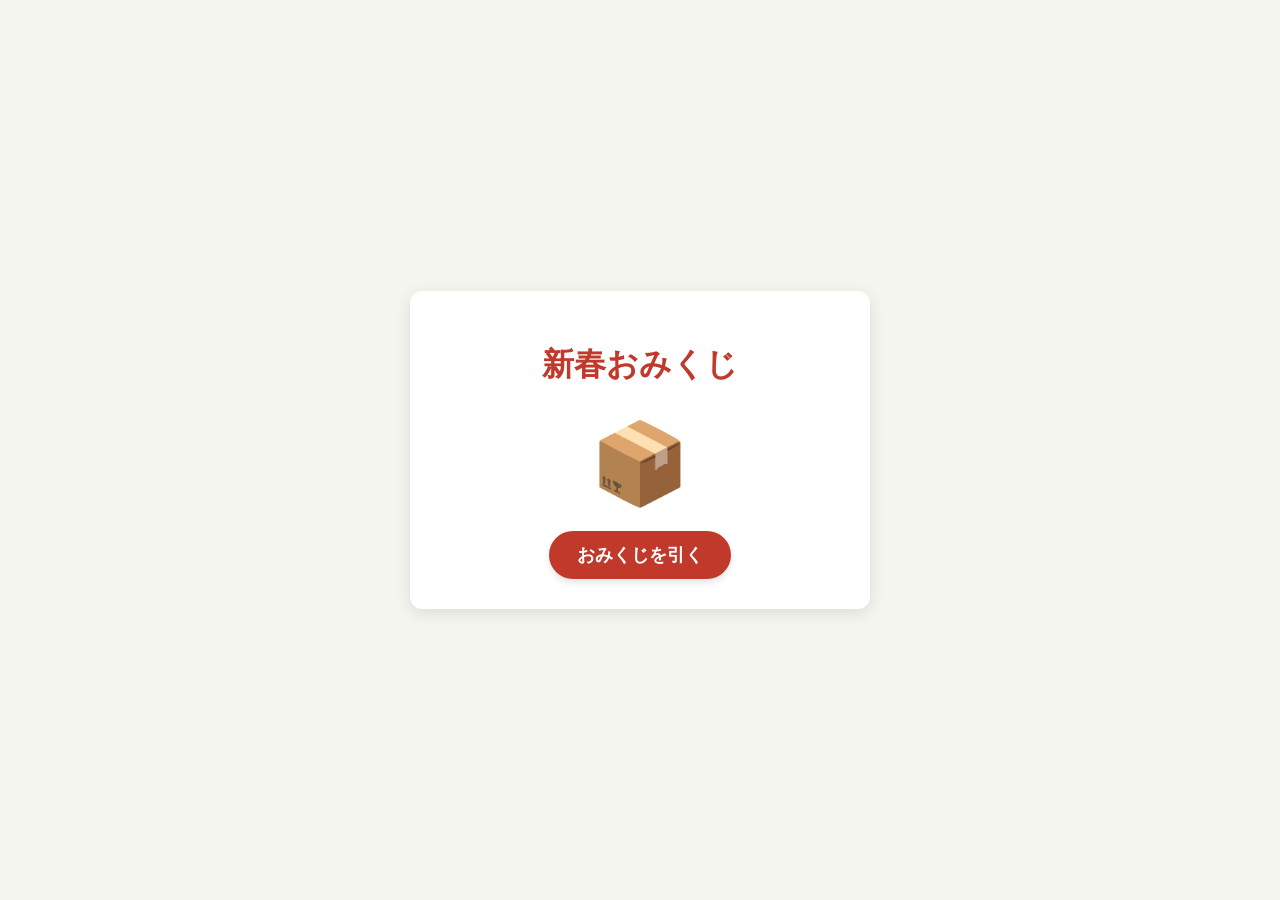
<file: pattern-b/omikujiver1.2/index.html>
<!DOCTYPE html>
<html lang="ja">
<head>
    <meta charset="UTF-8">
    <meta name="viewport" content="width=device-width, initial-scale=1.0">
    <title>本格おみくじアプリ (分割版)</title>
    <link rel="stylesheet" href="style.css">
</head>
<body>

    <div class="container">
        <h1>新春おみくじ</h1>

        <div id="setup-view">
            <div id="omikuji-box" class="box-area">📦</div>
            <button id="draw-btn" onclick="drawOmikuji()">おみくじを引く</button>
        </div>

        <div id="result-view" class="result-area">
            <div class="box-area">📜</div>
            <div>＜運勢＞</div>
            <div id="result-unsei" class="unsei"></div>

            <div class="grid-table">
                <div class="grid-item">
                    <h3>願い事</h3>
                    <p id="res-negai"></p>
                </div>
                <div class="grid-item">
                    <h3>健康</h3>
                    <p id="res-kenko"></p>
                </div>
                <div class="grid-item">
                    <h3>恋愛</h3>
                    <p id="res-renai"></p>
                </div>
                <div class="grid-item">
                    <h3>仕事</h3>
                    <p id="res-shigoto"></p>
                </div>
            </div>

            <button onclick="resetOmikuji()">もう一度引く</button>
        </div>
    </div>

    <script src="script.js"></script>
</body>
</html>
</file>
<file: pattern-b/omikujiver1.2/style.css>
/* style.css */
body {
    font-family: 'Helvetica Neue', Arial, sans-serif;
    background-color: #f5f5f0;
    color: #333;
    display: flex;
    justify-content: center;
    align-items: center;
    min-height: 100vh;
    margin: 0;
}

.container {
    background-color: #fff;
    padding: 30px;
    border-radius: 12px;
    box-shadow: 0 4px 15px rgba(0,0,0,0.1);
    text-align: center;
    max-width: 400px;
    width: 90%;
}

h1 {
    color: #c0392b;
    margin-bottom: 30px;
}

.box-area {
    font-size: 80px;
    margin: 20px 0;
    transition: transform 0.1s ease-in-out;
}

.shake {
    animation: shakeAnim 0.5s ease-in-out infinite;
}

@keyframes shakeAnim {
    0 { transform: translate(0, 0) rotate(0deg); }
    20% { transform: translate(-10px, 0) rotate(-5deg); }
    40% { transform: translate(10px, 0) rotate(5deg); }
    60% { transform: translate(-10px, 0) rotate(-5deg); }
    80% { transform: translate(10px, 0) rotate(5deg); }
    100% { transform: translate(0, 0) rotate(0deg); }
}

button {
    background-color: #c0392b;
    color: white;
    border: none;
    padding: 12px 28px;
    font-size: 18px;
    font-weight: bold;
    border-radius: 25px;
    cursor: pointer;
    box-shadow: 0 4px 6px rgba(0,0,0,0.1);
    transition: all 0.2s;
}

button:hover {
    background-color: #e74c3c;
    transform: translateY(-2px);
}

.result-area {
    display: none;
    animation: fadeIn 0.5s ease-in-out forwards;
}

@keyframes fadeIn {
    from { opacity: 0; transform: scale(0.9); }
    to { opacity: 1; transform: scale(1); }
}

.unsei {
    font-size: 48px;
    font-weight: bold;
    color: #e74c3c;
    margin: 20px 0;
    border-bottom: 3px double #e74c3c;
    display: inline-block;
    padding: 0 20px;
}

.grid-table {
    display: grid;
    grid-template-columns: 1fr 1fr;
    gap: 15px;
    margin: 25px 0;
}

.grid-item {
    background-color: #fff9f9;
    border: 1px solid #f5e6e6;
    padding: 12px;
    border-radius: 8px;
    text-align: left;
}

.grid-item h3 {
    margin: 0 0 5px 0;
    color: #c0392b;
    font-size: 16px;
    border-left: 3px solid #c0392b;
    padding-left: 8px;
}

.grid-item p {
    margin: 0;
    font-size: 14px;
    color: #555;
    line-height: 1.4;
}

.hidden {
    display: none !important;
}
</file>
